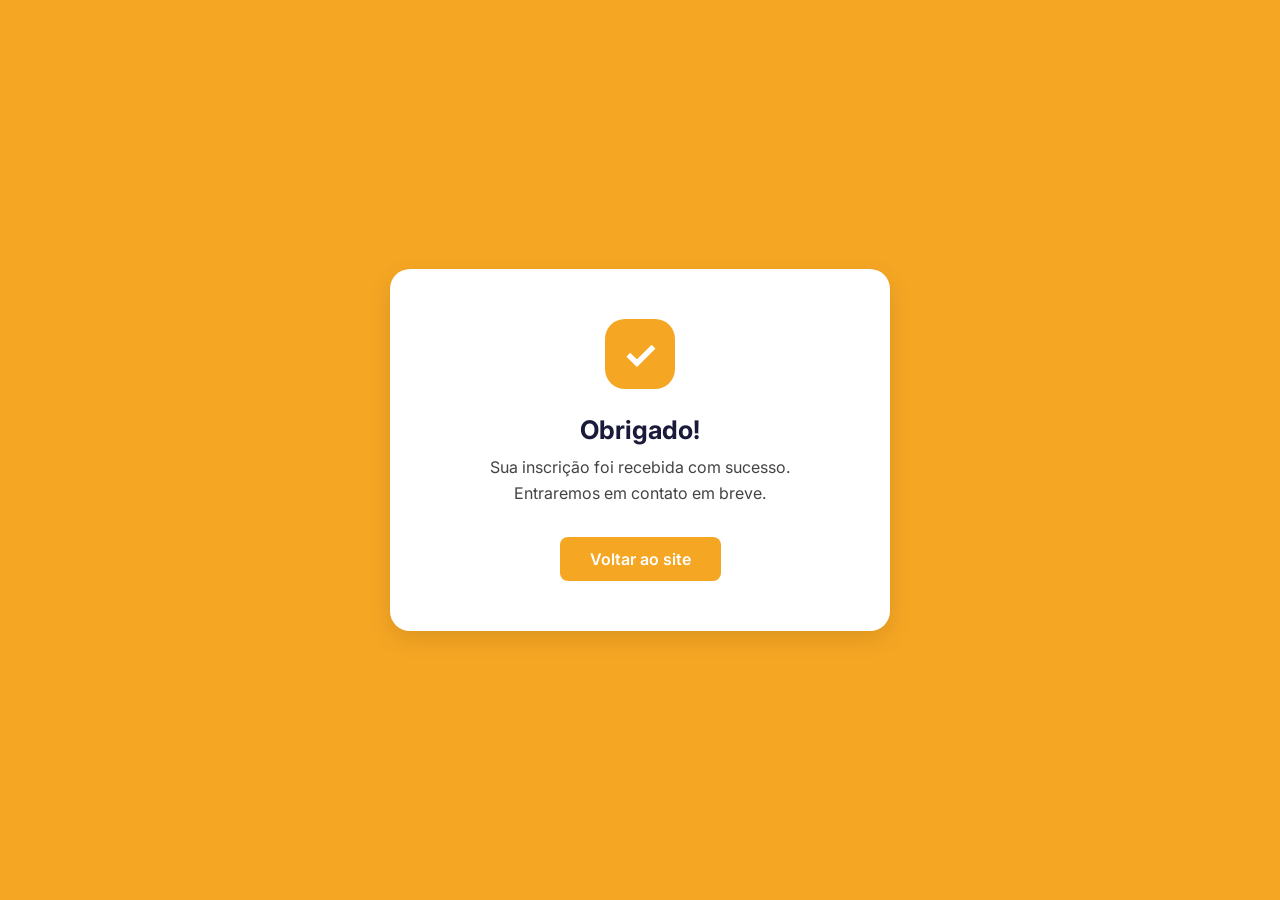
<file: thank-you-page.html>
<!DOCTYPE html>
<html lang="pt-BR">

<head>
    <meta charset="UTF-8" />
    <meta name="viewport" content="width=device-width, initial-scale=1.0" />
    <title>Vedacit | Obrigado!</title>
    <link rel="stylesheet" href="./globals.css">
    <link rel="stylesheet" href="./thank-you-page.css">
</head>

<body>
    <div class="thank-you-card">
        <div class="icon-container"></div>
        <h1>Obrigado!</h1>
        <p>Sua inscrição foi recebida com sucesso.<br>Entraremos em contato em breve.</p>
        <a href="/" class="btn">Voltar ao site</a>
    </div>
</body>

</html>
</file>
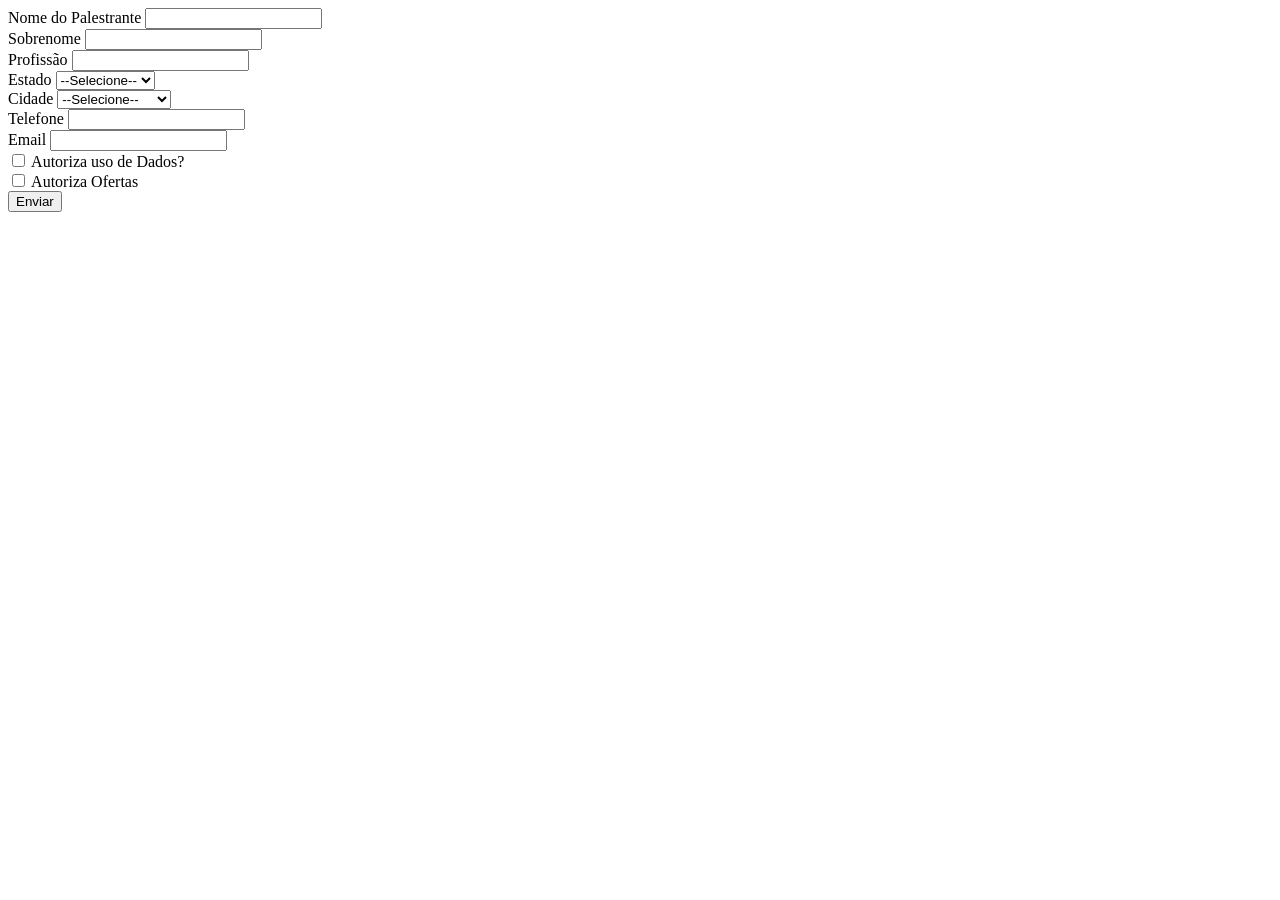
<file: web-to-lead.html>
<!DOCTYPE html>
<html lang="pt-br">

<head>
    <meta charset="UTF-8">
    <meta name="viewport" content="width=device-width, initial-scale=1.0">
    <META HTTP-EQUIV="Content-type" CONTENT="text/html; charset=UTF-8">
    <title>Web to Lead - Vedacit</title>
</head>

<body>

    <form action="https://test.salesforce.com/servlet/servlet.WebToLead?encoding=UTF-8&orgId=00D010000008lNf"
        method="POST" class="web-to-lead-form">
        <input type="hidden" name="oid" value="00D010000008lNf">
        <input type="hidden" name="retURL" value="https://vedacit.com.br">

        <!-- Campo: Nome do Palestrante -->
        <div class="form-group">
            <label for="00NHZ000005tkwz" class="form-label">Nome do Palestrante</label>
            <input id="00NHZ000005tkwz" name="00NHZ000005tkwz" type="text" maxlength="255" size="20" class="form-input">
        </div>

        <!-- Campo: Sobrenome -->
        <div class="form-group">
            <label for="last_name" class="form-label">Sobrenome</label>
            <input id="last_name" name="last_name" type="text" maxlength="80" size="20" class="form-input">
        </div>

        <!-- Campo: Profissão -->
        <div class="form-group">
            <label for="00NHZ000005tl1p" class="form-label">Profissão</label>
            <input id="00NHZ000005tl1p" name="00NHZ000005tl1p" type="text" maxlength="255" size="20" class="form-input">
        </div>

        <!-- Campo: Estado -->
        <div class="form-group">
            <label for="00NHZ000005tl3R" class="form-label">Estado</label>
            <select id="00NHZ000005tl3R" name="00NHZ000005tl3R" title="Estado" class="form-select">
                <option value="">--Selecione--</option>
                <option value="AC">AC</option>
                <option value="AL">AL</option>
                <option value="AM">AM</option>
                <option value="AP">AP</option>
                <option value="BA">BA</option>
                <option value="CE">CE</option>
                <option value="DF">DF</option>
                <option value="ES">ES</option>
                <option value="GO">GO</option>
                <option value="MA">MA</option>
                <option value="MG">MG</option>
                <option value="MS">MS</option>
                <option value="MT">MT</option>
                <option value="PA">PA</option>
                <option value="PB">PB</option>
                <option value="PE">PE</option>
                <option value="PI">PI</option>
                <option value="PR">PR</option>
                <option value="RJ">RJ</option>
                <option value="RN">RN</option>
                <option value="RO">RO</option>
                <option value="RR">RR</option>
                <option value="RS">RS</option>
                <option value="SC">SC</option>
                <option value="SE">SE</option>
                <option value="SP">SP</option>
                <option value="TO">TO</option>
            </select>
        </div>

        <!-- Campo: Cidade -->
        <div class="form-group">
            <label for="00NHZ000005tlOP" class="form-label">Cidade</label>
            <select id="00NHZ000005tlOP" name="00NHZ000005tlOP" title="Cidade" class="form-select">
                <option value="">--Selecione--</option>
                <option value="Aracaju">Aracaju</option>
                <option value="Belém">Belém</option>
                <option value="Belo Horizonte">Belo Horizonte</option>
                <option value="Boa Vista">Boa Vista</option>
                <option value="Brasília">Brasília</option>
                <option value="Campo Grande">Campo Grande</option>
                <option value="Cuiabá">Cuiabá</option>
                <option value="Curitiba">Curitiba</option>
                <option value="Florianópolis">Florianópolis</option>
                <option value="Fortaleza">Fortaleza</option>
                <option value="Goiânia">Goiânia</option>
                <option value="João Pessoa">João Pessoa</option>
                <option value="Macapá">Macapá</option>
                <option value="Maceió">Maceió</option>
                <option value="Manaus">Manaus</option>
                <option value="Natal">Natal</option>
                <option value="Palmas">Palmas</option>
                <option value="Porto Alegre">Porto Alegre</option>
                <option value="Porto Velho">Porto Velho</option>
                <option value="Recife">Recife</option>
                <option value="Rio Branco">Rio Branco</option>
                <option value="Rio de Janeiro">Rio de Janeiro</option>
                <option value="Salvador">Salvador</option>
                <option value="São Luís">São Luís</option>
                <option value="São Paulo">São Paulo</option>
                <option value="Teresina">Teresina</option>
                <option value="Vitória">Vitória</option>
            </select>
        </div>

        <!-- Campo: Telefone -->
        <div class="form-group">
            <label for="phone" class="form-label">Telefone</label>
            <input id="phone" name="phone" type="text" maxlength="40" size="20" class="form-input">
        </div>

        <!-- Campo: Email -->
        <div class="form-group">
            <label for="email" class="form-label">Email</label>
            <input id="email" name="email" type="email" maxlength="80" size="20" class="form-input">
        </div>

        <!-- Checkboxes -->
        <div class="form-group form-checkbox">
            <label class="form-checkbox-label">
                <input id="00NHZ000005tlbJ" name="00NHZ000005tlbJ" type="checkbox" value="1"
                    class="form-checkbox-input">
                Autoriza uso de Dados?
            </label>
        </div>

        <div class="form-group form-checkbox">
            <label class="form-checkbox-label">
                <input id="00NHZ000005tfR8" name="00NHZ000005tfR8" type="checkbox" value="1"
                    class="form-checkbox-input">
                Autoriza Ofertas
            </label>
        </div>

        <!-- Botão -->
        <div class="form-group form-submit">
            <input type="submit" name="submit" value="Enviar" class="form-button">
        </div>
    </form>


</body>

</html>
</file>
<file: globals.css>
@import url('https://fonts.googleapis.com/css2?family=Inter:ital,opsz,wght@0,14..32,100..900;1,14..32,100..900&display=swap');

*{
    margin: 0;
    padding: 0;
    box-sizing: border-box;
    transition: 0.2s linear;
    font-family: "Inter", sans-serif;
}
</file>
<file: thank-you-page.css>
body {
    background-color: #f5a623;
    display: flex;
    justify-content: center;
    align-items: center;
    min-height: 100vh;
}

.thank-you-card {
    background-color: #fff;
    border-radius: 20px;
    max-width: 500px;
    width: 90%;
    padding: 50px 40px;
    text-align: center;
    box-shadow: 0 8px 25px rgba(0, 0, 0, 0.1);
}

.icon-container {
    background-color: #f5a623;
    width: 70px;
    height: 70px;
    border-radius: 20px;
    display: flex;
    justify-content: center;
    align-items: center;
    margin: 0 auto 25px;
}

.icon-container::before {
    content: "✓";
    font-size: 40px;
    color: white;
    font-weight: bold;
}

h1 {
    color: #1a1a3a;
    font-size: 1.6rem;
    font-weight: 700;
    margin-bottom: 10px;
}

p {
    color: #444;
    font-size: 1rem;
    line-height: 1.6;
    margin-bottom: 30px;
}

.btn {
    background-color: #f5a623;
    color: #fff;
    border: none;
    padding: 12px 30px;
    border-radius: 8px;
    font-size: 1rem;
    font-weight: 600;
    cursor: pointer;
    transition: all 0.3s ease;
    text-decoration: none;
    display: inline-block;
}

.btn:hover {
    background-color: #e69518;
    transform: translateY(-2px);
}

@media (max-width: 480px) {
    .thank-you-card {
        padding: 40px 20px;
    }

    h1 {
        font-size: 1.4rem;
    }

    p {
        font-size: 0.95rem;
    }
}
</file>
